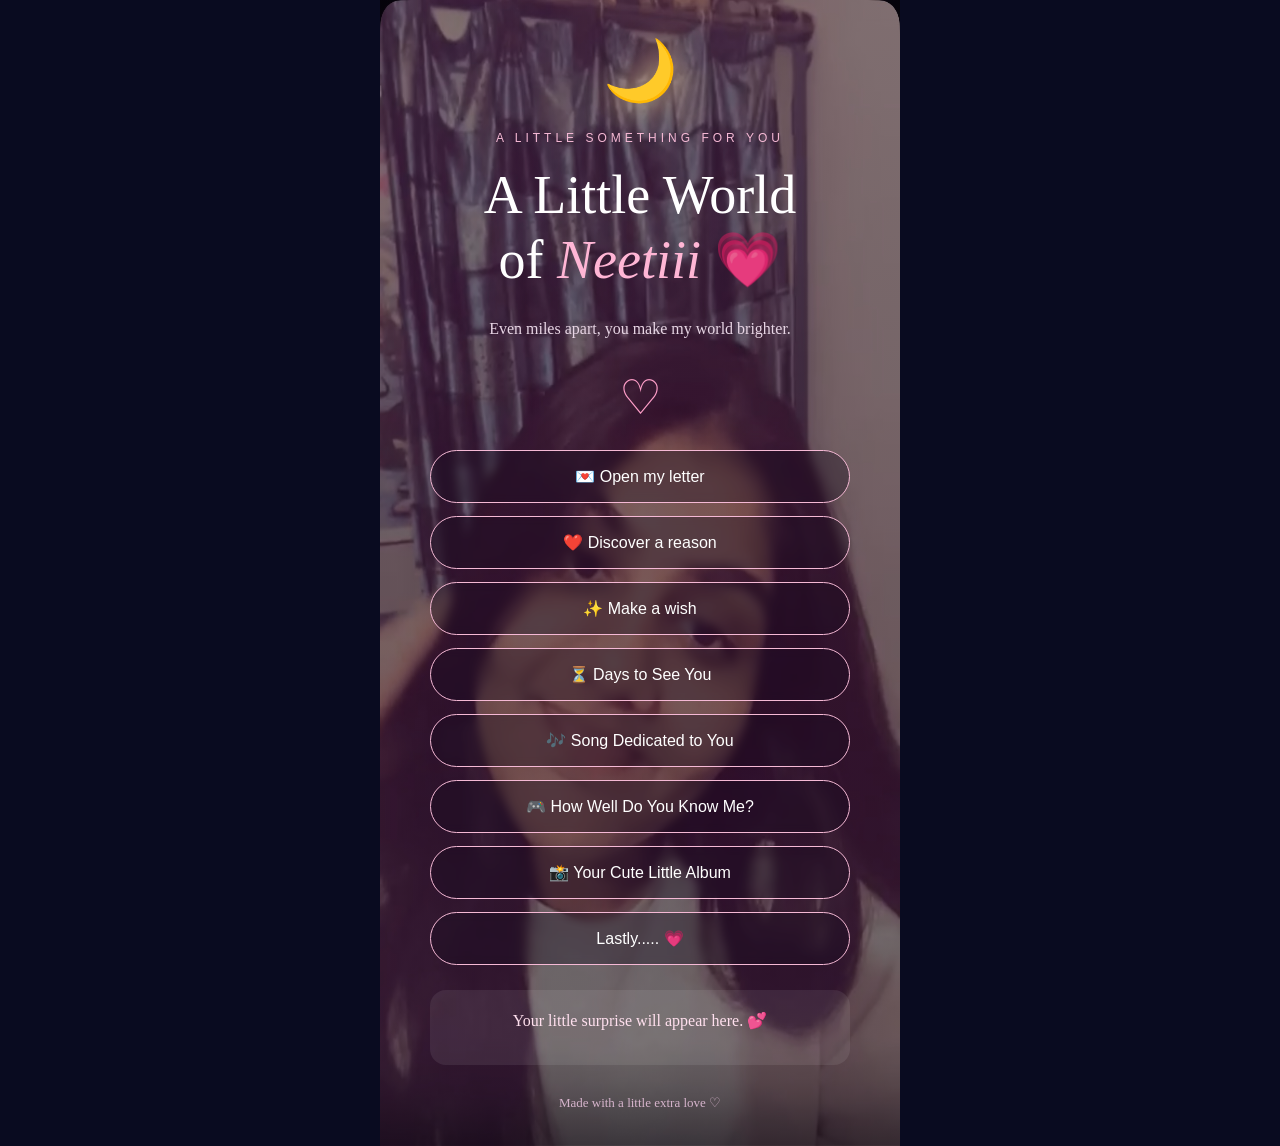
<file: index.html>
<!DOCTYPE html>
<html lang="en">
<head>
  <meta charset="UTF-8">
  <meta name="viewport" content="width=device-width, initial-scale=1.0">
  <title>A Little World of Neetiii ❤️</title>
  <link rel="stylesheet" href="style.css">
</head>

<body>
  <main class="container">
    <div class="moon">🌙</div>

    <p class="eyebrow">A LITTLE SOMETHING FOR YOU</p>

    <h1>A Little World<br>of <span>Neetiii</span> 💗</h1>

    <p class="subtitle">
      Even miles apart, you make my world brighter.
    </p>

    <div class="heart">♡</div>

    <section class="buttons">
      <button onclick="openLetter()">💌 Open my letter</button>
      <button onclick="discoverReason()">❤️ Discover a reason</button>
      <button onclick="tapStar()">✨ Make a wish</button>
      <button onclick="showCountdown()">⏳ Days to See You</button>
      <button onclick="showSongPlayer()">🎶 Song Dedicated to You</button>
      <button onclick="window.location.href='quiz.html'">
  🎮 How Well Do You Know Me?
</button>
      
<button onclick="window.location.href='album.html'">
  📸 Your Cute Little Album
</button>
      
<button onclick="window.location.href='lastly.html'">
  Lastly..... 💗
</button>


    </section>

    <div id="countdown" class="countdown" hidden></div>

    <div id="songPlayer" class="song-player" hidden>
      <div class="music-note">🎵</div>
      <h2>A Little Melody For You 💗</h2>
      <p>Goguuuu, aa song specially tara mate! 🥹❤️</p>

      <div class="music-controls">
        <button onclick="playSong()">▶ Play</button>
        <button onclick="pauseSong()">⏸ Pause</button>
      </div>

      <p id="songStatus">Tap Play to listen 💕</p>
    </div>

    <div id="message" class="message">
      Your little surprise will appear here. 💕
    </div>

    <p class="footer">Made with a little extra love ♡</p>
  </main>

  <audio id="dedicatedSong" preload="none">
    <source src="oursong.mp3" type="audio/mpeg">
  </audio>

  <script src="script.js"></script>
</body>
</html>
</file>
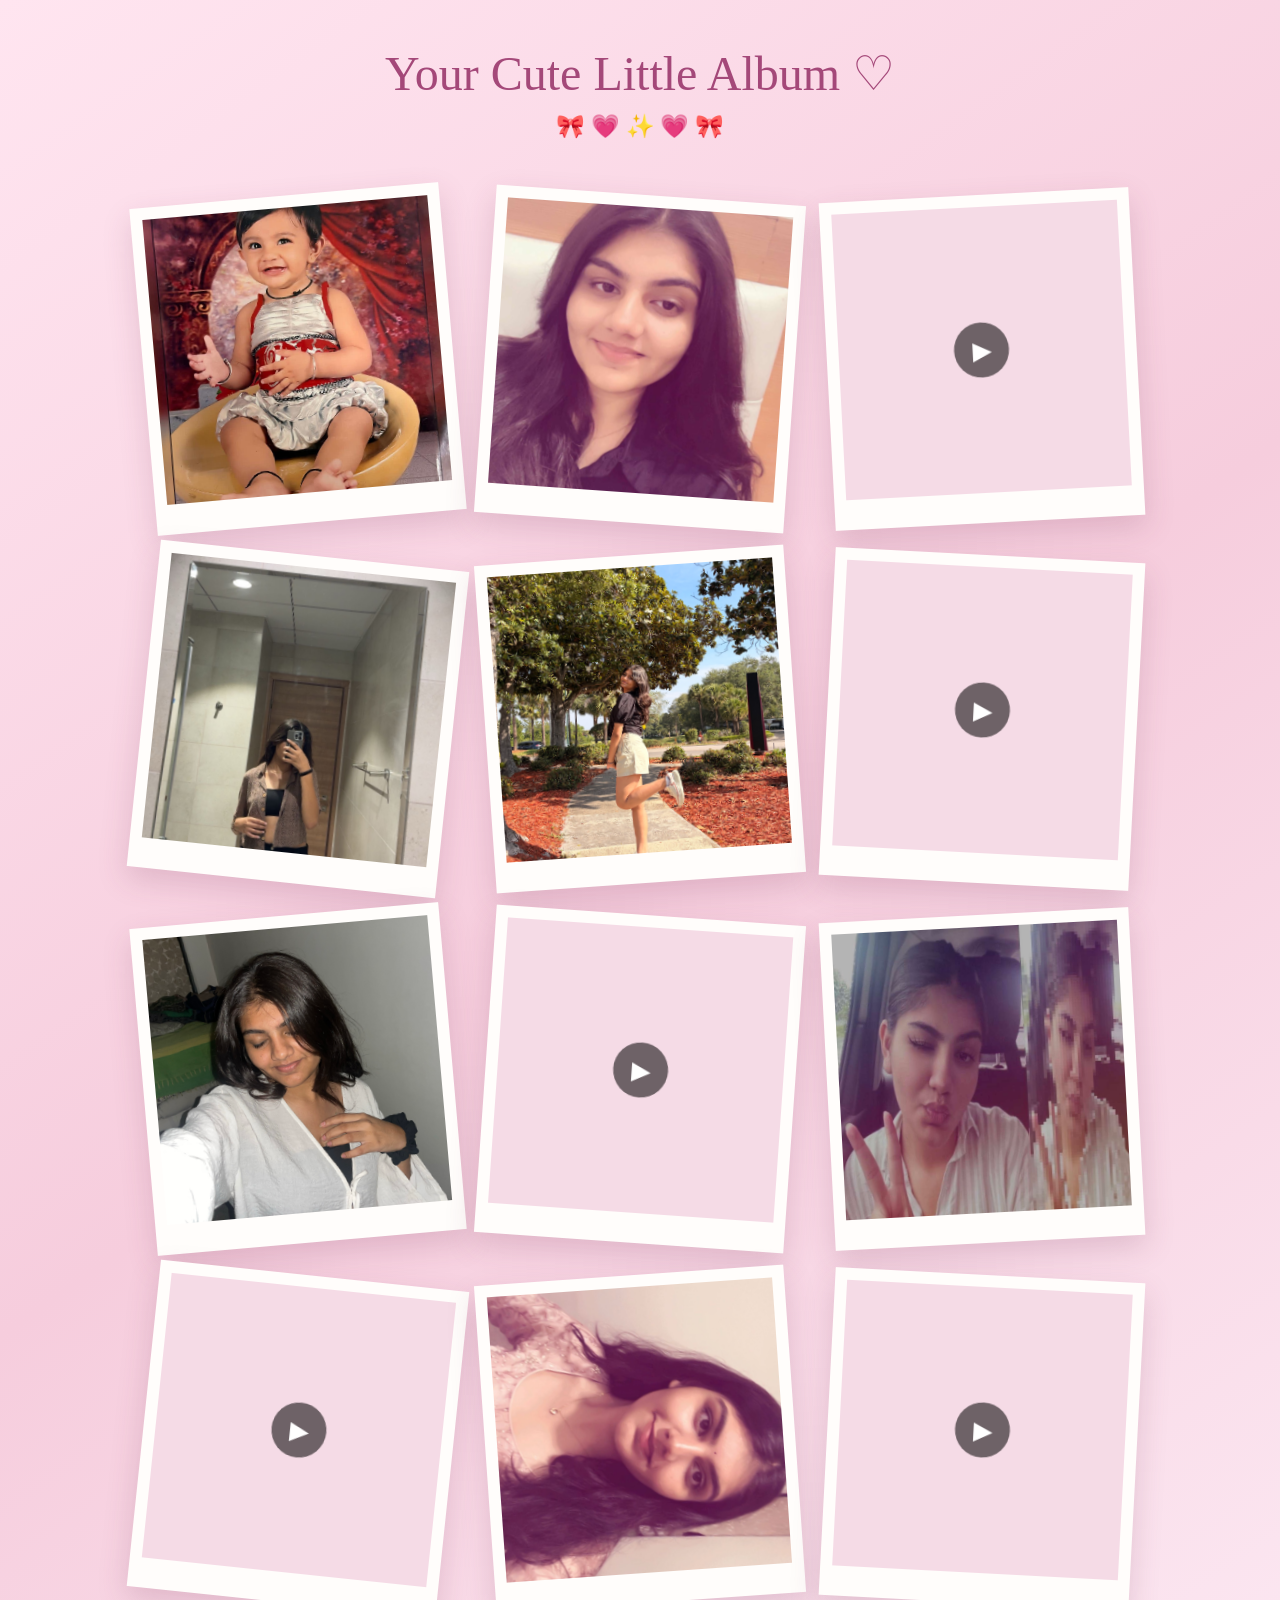
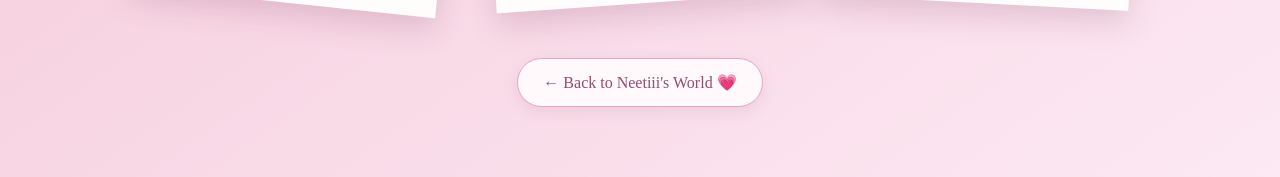
<file: album.html>
<!DOCTYPE html>
<html lang="en">
<head>
<meta charset="UTF-8">
<meta name="viewport" content="width=device-width, initial-scale=1.0">

<title>Your Cute Little Album ♡</title>

<style>
* {
  box-sizing: border-box;
}

body {
  margin: 0;
  min-height: 100vh;
  font-family: Georgia, serif;
  color: #914d72;
  background: linear-gradient(
    145deg,
    #ffe5f0,
    #f6cddd,
    #fce9f3
  );
  overflow-x: hidden;
}

/* FLOATING HEARTS */

.hearts {
  position: fixed;
  inset: 0;
  pointer-events: none;
  overflow: hidden;
  z-index: 0;
}

.heart {
  position: absolute;
  bottom: -50px;
  opacity: 0;
  animation: floatHeart 12s linear infinite;
}

@keyframes floatHeart {
  0% {
    transform: translateY(0) rotate(0deg);
    opacity: 0;
  }
  15%, 85% {
    opacity: 0.45;
  }
  100% {
    transform: translateY(-115vh) rotate(35deg);
    opacity: 0;
  }
}

/* MAIN PAGE */

.container {
  position: relative;
  z-index: 1;
  max-width: 1050px;
  margin: auto;
  padding: 45px 18px 70px;
  text-align: center;
}

h1 {
  font-size: clamp(30px, 7vw, 48px);
  font-weight: normal;
  color: #a44879;
  margin: 0 0 12px;
}

.decoration {
  font-size: 23px;
  margin-bottom: 35px;
}

/* ALBUM GRID */

.album {
  display: grid;
  grid-template-columns: repeat(3, 1fr);
  gap: 32px;
  padding: 20px 10px;
}

/* POLAROID FRAMES */

.polaroid {
  min-width: 0;
  padding: 12px 12px 30px;
  background: #fffdfb;
  border: 0;
  box-shadow: 0 12px 28px rgba(115,49,84,0.18);
  cursor: pointer;
  opacity: 0;
  transform: rotate(var(--rotation));
  animation: photoAppear 0.8s ease forwards;
  animation-delay: var(--delay);
  transition: translate 0.3s, box-shadow 0.3s;
}

.polaroid:hover {
  translate: 0 -9px;
  box-shadow: 0 20px 38px rgba(115,49,84,0.28);
}

.polaroid img,
.polaroid video {
  display: block;
  width: 100%;
  aspect-ratio: 1 / 1;
  object-fit: cover;
  background: #f5dbe6;
}

.polaroid video {
  pointer-events: none;
}

/* PHOTO ENTRANCE ANIMATION */

@keyframes photoAppear {
  from {
    opacity: 0;
    transform: translateY(55px)
      rotate(0deg) scale(0.85);
  }
  to {
    opacity: 1;
    transform: translateY(0)
      rotate(var(--rotation)) scale(1);
  }
}

/* VIDEO PLAY SYMBOL */

.video-frame {
  position: relative;
}

.play-icon {
  position: absolute;
  top: 50%;
  left: 50%;
  transform: translate(-50%, -50%);
  background: rgba(0,0,0,0.55);
  color: white;
  border-radius: 50%;
  width: 55px;
  height: 55px;
  display: flex;
  align-items: center;
  justify-content: center;
  font: 25px Arial, sans-serif;
  pointer-events: none;
}

/* FULLSCREEN VIEWER */

.viewer {
  position: fixed;
  inset: 0;
  z-index: 100;
  background: rgba(24,10,28,0.94);
  display: flex;
  align-items: center;
  justify-content: center;
  padding: 65px 15px 30px;
}

.viewer[hidden] {
  display: none !important;
}

.viewer img,
.viewer video {
  display: block;
  max-width: 100%;
  max-height: 80vh;
  object-fit: contain;
  border-radius: 10px;
}

.viewer video {
  width: min(100%, 850px);
}

.close-btn {
  position: absolute;
  top: 18px;
  right: 22px;
  width: 45px;
  height: 45px;
  border: none;
  border-radius: 50%;
  background: #f7a5cc;
  color: #39172d;
  font-size: 26px;
  cursor: pointer;
}

/* BACK TO HOME */

.back-btn {
  display: inline-block;
  margin-top: 35px;
  padding: 14px 25px;
  background: #fff9fc;
  border: 1px solid #e4a4c2;
  border-radius: 30px;
  color: #914d72;
  text-decoration: none;
  box-shadow: 0 5px 15px rgba(115,49,84,0.1);
}

/* MOBILE DESIGN */

@media (max-width: 700px) {
  .album {
    grid-template-columns: repeat(2, 1fr);
    gap: 19px;
  }
  .polaroid {
    padding: 8px 8px 22px;
  }
}

@media (max-width: 360px) {
  .album {
    gap: 12px;
    padding: 10px 2px;
  }
}

@media (prefers-reduced-motion: reduce) {
  .heart {
    display: none;
    animation: none;
  }
  .polaroid {
    opacity: 1;
    animation: none;
  }
}
</style>
</head>

<body>

<div class="hearts" id="hearts"></div>

<main class="container">

  <h1>Your Cute Little Album ♡</h1>

  <div class="decoration">🎀 💗 ✨ 💗 🎀</div>

  <section class="album" id="album"></section>

  <a href="index.html" class="back-btn">
    ← Back to Neetiii's World 💗
  </a>

</main>

<!-- PHOTO AND VIDEO VIEWER -->

<div id="viewer" class="viewer" hidden
     role="dialog" aria-modal="true"
     aria-label="Photo and video viewer">

  <button class="close-btn"
          onclick="closeViewer()"
          aria-label="Close viewer">
    ×
  </button>

  <div id="viewerContent"></div>

</div>

<script>

/* YOUR 7 PHOTOS + 5 VIDEOS */

const memories = [
  { type: "image", src: "image1.JPG" },
  { type: "image", src: "image2.JPG" },
  { type: "video", src: "video1.MOV" },
  { type: "image", src: "image3.JPG" },
  { type: "image", src: "image4.JPG" },
  { type: "video", src: "video2.MOV" },
  { type: "image", src: "image5.JPG" },
  { type: "video", src: "video3.MOV" },
  { type: "image", src: "image6.JPG" },
  { type: "video", src: "video4.MOV" },
  { type: "image", src: "image7.JPG" },
  { type: "video", src: "video5.MOV" }
];

const album = document.getElementById("album");
const viewer = document.getElementById("viewer");
const viewerContent =
  document.getElementById("viewerContent");

let previousFocus = null;

/* GENERATE POLAROID FRAMES */

memories.forEach((memory, index) => {

  const card = document.createElement("button");
  card.type = "button";
  card.className = "polaroid";

  const rotations = [-5, 4, -3, 6, -4, 3];

  card.style.setProperty(
    "--rotation",
    rotations[index % rotations.length] + "deg"
  );

  card.style.setProperty(
    "--delay",
    (index * 0.11) + "s"
  );

  card.setAttribute(
    "aria-label",
    `Open ${memory.type} ${index + 1}`
  );

  if (memory.type === "image") {

    const img = document.createElement("img");
    img.src = memory.src;
    img.alt = "Memory " + (index + 1);
    img.loading = "lazy";

    card.appendChild(img);

  } else {

    const frame = document.createElement("div");
    frame.className = "video-frame";

    const video = document.createElement("video");
    video.src = memory.src;
    video.preload = "metadata";
    video.muted = true;
    video.playsInline = true;

    const playIcon = document.createElement("div");
    playIcon.className = "play-icon";
    playIcon.textContent = "▶";

    frame.appendChild(video);
    frame.appendChild(playIcon);
    card.appendChild(frame);

  }

  card.addEventListener(
    "click",
    () => openViewer(memory)
  );

  album.appendChild(card);

});

/* OPEN A MEMORY */

function openViewer(memory) {

  previousFocus = document.activeElement;

  viewerContent.replaceChildren();

  if (memory.type === "image") {

    const img = document.createElement("img");
    img.src = memory.src;
    img.alt = "Enlarged memory";

    viewerContent.appendChild(img);

  } else {

    const video = document.createElement("video");
    video.src = memory.src;
    video.controls = true;
    video.playsInline = true;
    video.preload = "metadata";

    viewerContent.appendChild(video);

  }

  viewer.hidden = false;
  document.body.style.overflow = "hidden";

  viewer.querySelector(".close-btn").focus();
}

/* CLOSE THE VIEWER */

function closeViewer() {

  const video = viewerContent.querySelector("video");

  if (video) {
    video.pause();
  }

  viewerContent.replaceChildren();

  viewer.hidden = true;
  document.body.style.overflow = "";

  if (previousFocus) {
    previousFocus.focus();
  }
}

viewer.addEventListener("click", function(event) {
  if (event.target === viewer) {
    closeViewer();
  }
});

document.addEventListener("keydown", function(event) {
  if (event.key === "Escape" && !viewer.hidden) {
    closeViewer();
  }
});

/* CREATE FLOATING HEARTS */

const heartsContainer =
  document.getElementById("hearts");

const symbols = ["💗", "💕", "♡", "✨"];

for (let i = 0; i < 22; i++) {

  const heart = document.createElement("span");

  heart.className = "heart";

  heart.textContent =
    symbols[Math.floor(Math.random() * symbols.length)];

  heart.style.left = Math.random() * 100 + "%";

  heart.style.fontSize =
    (14 + Math.random() * 17) + "px";

  heart.style.animationDelay =
    -(Math.random() * 12) + "s";

  heart.style.animationDuration =
    (9 + Math.random() * 8) + "s";

  heartsContainer.appendChild(heart);
}

</script>

</body>
</html>
</file>
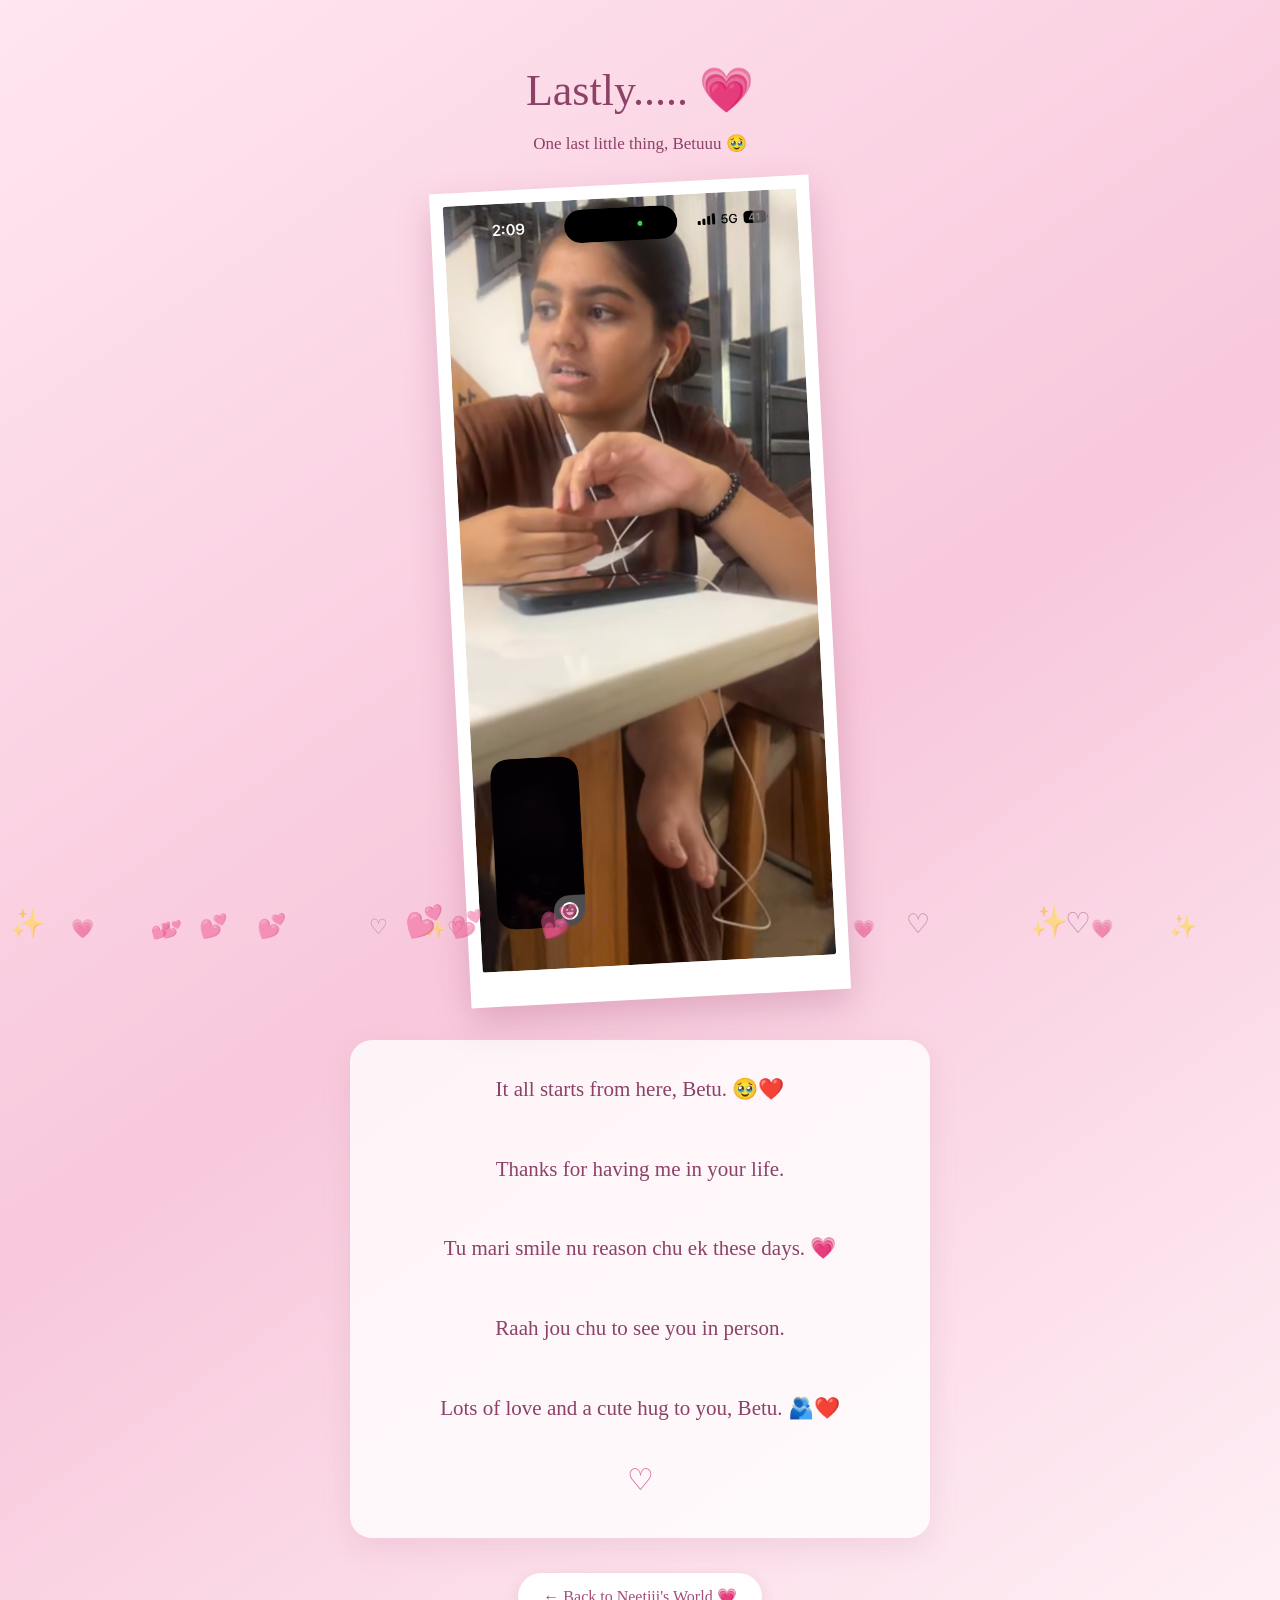
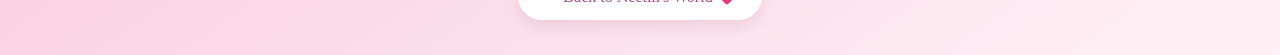
<file: lastly.html>
<!DOCTYPE html>
<html lang="en">
<head>
  <meta charset="UTF-8">
  <meta name="viewport" content="width=device-width, initial-scale=1.0">

  <title>Lastly..... 💗</title>

  <style>
    * {
      box-sizing: border-box;
    }

    body {
      margin: 0;
      min-height: 100vh;
      background: linear-gradient(
        145deg,
        #ffe6f0,
        #f8c8dc,
        #fff1f6
      );
      font-family: Georgia, serif;
      color: #8c4167;
      display: flex;
      justify-content: center;
      align-items: center;
      padding: 35px 18px;
      overflow-x: hidden;
    }

    .container {
      width: 100%;
      max-width: 580px;
      text-align: center;
      position: relative;
      z-index: 2;
      animation: appear 1.5s ease both;
    }

    h1 {
      font-size: clamp(30px, 7vw, 44px);
      font-weight: normal;
      margin-bottom: 10px;
    }

    .subtitle {
      font-size: 17px;
      margin-bottom: 30px;
    }

    /* SPECIAL PHOTO */

    .photo-frame {
      background: white;
      padding: 13px 13px 35px;
      box-shadow:
        0 15px 35px rgba(150, 60, 100, 0.25);
      transform: rotate(-3deg);
      margin: 0 auto 40px;
      max-width: 380px;
      animation: float 5s ease-in-out infinite;
    }

    .photo-frame img {
      width: 100%;
      height: auto;
      display: block;
      border-radius: 3px;
    }

    /* YOUR MESSAGE */

    .message {
      background: rgba(255, 255, 255, 0.8);
      padding: 30px 24px;
      border-radius: 22px;
      box-shadow:
        0 10px 30px rgba(160, 80, 120, 0.12);
      font-size: clamp(17px, 4.5vw, 21px);
      line-height: 1.9;
    }

    .message p {
      margin: 0;
    }

    .signature {
      margin-top: 22px;
      font-size: 30px;
      color: #d65d98;
    }

    /* BACK BUTTON */

    .back-btn {
      display: inline-block;
      margin-top: 35px;
      padding: 14px 25px;
      background: white;
      border-radius: 30px;
      color: #a64b7c;
      text-decoration: none;
      box-shadow:
        0 5px 15px rgba(115, 49, 84, 0.12);
      transition: transform 0.3s;
    }

    .back-btn:hover {
      transform: translateY(-4px);
    }

    /* FLOATING HEARTS */

    .heart {
      position: fixed;
      bottom: -40px;
      pointer-events: none;
      animation: rise linear infinite;
      opacity: 0.5;
      z-index: 1;
    }

    @keyframes rise {
      from {
        transform: translateY(0);
        opacity: 0;
      }

      20% {
        opacity: 0.5;
      }

      to {
        transform: translateY(-115vh);
        opacity: 0;
      }
    }

    /* PAGE ANIMATION */

    @keyframes appear {
      from {
        opacity: 0;
        transform: translateY(35px);
      }

      to {
        opacity: 1;
        transform: translateY(0);
      }
    }

    /* FLOATING PHOTO */

    @keyframes float {
      0%, 100% {
        transform: rotate(-3deg) translateY(0);
      }

      50% {
        transform: rotate(-2deg) translateY(-10px);
      }
    }

    @media (prefers-reduced-motion: reduce) {
      .container,
      .photo-frame,
      .heart {
        animation: none;
      }
    }
  </style>
</head>

<body>

  <main class="container">

    <h1>Lastly..... 💗</h1>

    <p class="subtitle">
      One last little thing, Betuuu 🥹
    </p>

    <!-- YOUR SPECIAL PHOTO -->

    <div class="photo-frame">

      <img
        src="lastphoto.PNG"
        alt="Our special memory"
      >

    </div>

    <!-- YOUR SPECIAL MESSAGE -->

    <div class="message">

      <p>
        It all starts from here, Betu. 🥹❤️

        <br><br>

        Thanks for having me in your life.

        <br><br>

        Tu mari smile nu reason chu ek
        these days. 💗

        <br><br>

        Raah jou chu to see you in person.

        <br><br>

        Lots of love and a cute hug
        to you, Betu. 🫂❤️
      </p>

      <div class="signature">
        ♡
      </div>

    </div>

    <!-- RETURN TO HOME -->

    <a href="index.html" class="back-btn">
      ← Back to Neetiii's World 💗
    </a>

  </main>

  <script>

    const symbols = ["💗", "💕", "♡", "✨"];

    for (let i = 0; i < 20; i++) {

      const heart = document.createElement("span");

      heart.className = "heart";

      heart.textContent =
        symbols[
          Math.floor(Math.random() * symbols.length)
        ];

      heart.style.left =
        Math.random() * 100 + "%";

      heart.style.fontSize =
        (15 + Math.random() * 18) + "px";

      heart.style.animationDuration =
        (8 + Math.random() * 8) + "s";

      heart.style.animationDelay =
        -(Math.random() * 12) + "s";

      document.body.appendChild(heart);

    }

  </script>

</body>
</html>
</file>
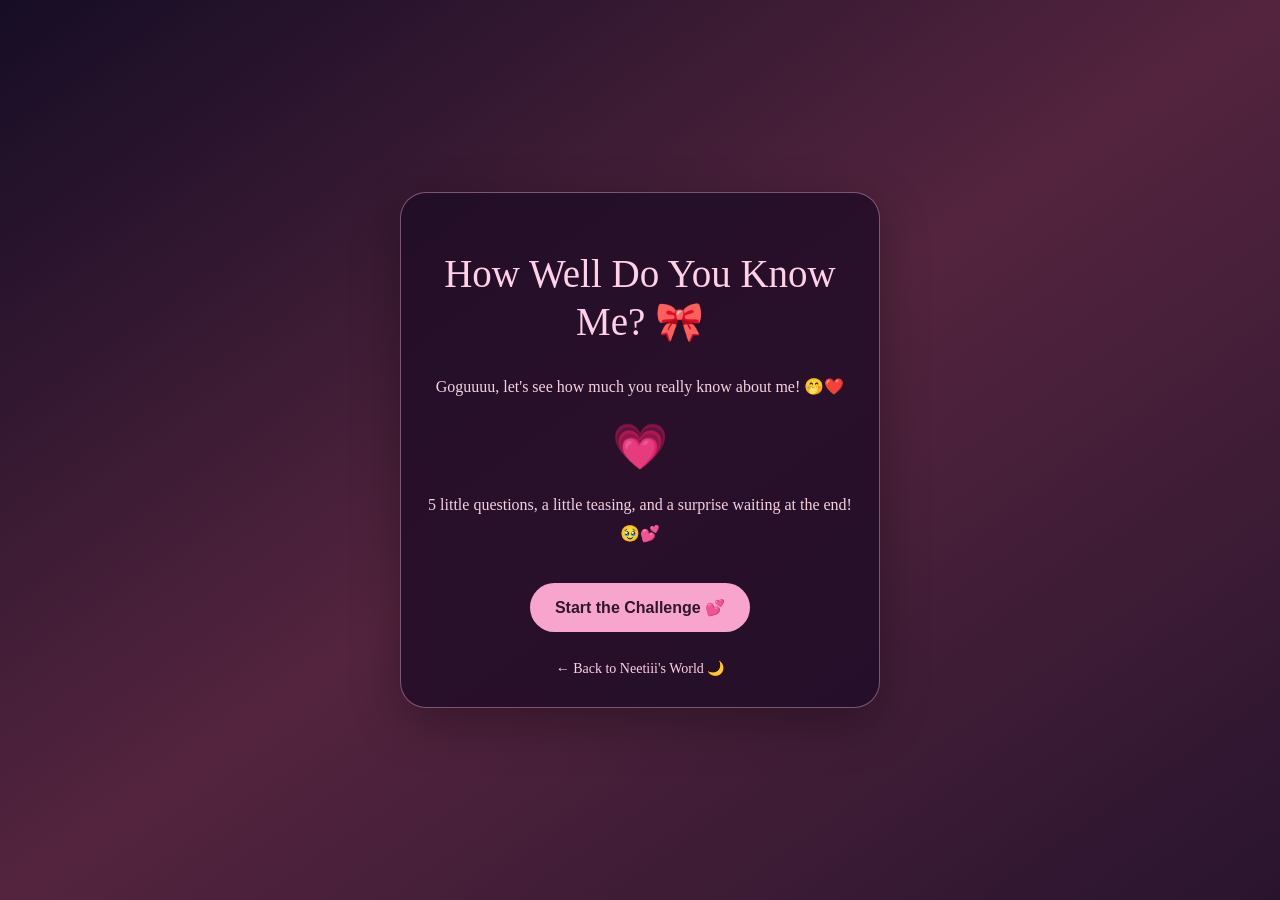
<file: quiz.html>
<!DOCTYPE html>
<html lang="en">
<head>
<meta charset="UTF-8">
<meta name="viewport" content="width=device-width, initial-scale=1.0">

<title>How Well Do You Know Me? ❤️</title>

<style>
* {
  box-sizing: border-box;
}

body {
  margin: 0;
  min-height: 100vh;
  padding: 25px 15px;
  display: flex;
  justify-content: center;
  align-items: center;
  font-family: Georgia, serif;
  color: white;
  background: linear-gradient(
    145deg,
    #160d25,
    #54243e,
    #29142e
  );
}

.quiz-card {
  width: 100%;
  max-width: 480px;
  padding: 30px 22px;
  text-align: center;
  background: rgba(30, 12, 38, 0.8);
  border: 1px solid rgba(255, 192, 223, 0.4);
  border-radius: 26px;
  box-shadow: 0 15px 50px rgba(0,0,0,0.3);
}

h1 {
  font-size: clamp(29px, 8vw, 39px);
  line-height: 1.25;
  font-weight: normal;
  color: #ffd0e7;
}

h2 {
  font-size: 23px;
  line-height: 1.5;
  font-weight: normal;
  color: #ffe0ee;
}

.subtitle {
  color: #f5d1e2;
  line-height: 1.8;
}

.heart {
  font-size: 45px;
  margin: 18px 0;
  animation: heartbeat 1.5s infinite;
}

@keyframes heartbeat {
  0%, 100% { transform: scale(1); }
  50% { transform: scale(1.18); }
}

.question-count {
  color: #ffbadb;
  font: 12px Arial, sans-serif;
  letter-spacing: 2px;
}

.progress {
  width: 100%;
  height: 8px;
  margin: 22px 0;
  background: rgba(255,255,255,0.15);
  border-radius: 20px;
  overflow: hidden;
}

.progress-fill {
  height: 100%;
  width: 0%;
  background: #ff9bc9;
  transition: width 0.35s;
}

.option {
  width: 100%;
  padding: 16px;
  margin: 10px 0;
  border: 1px solid #c88aac;
  border-radius: 17px;
  background: rgba(255,255,255,0.07);
  color: white;
  font-size: 16px;
  cursor: pointer;
  transition: 0.25s;
}

.option:hover {
  background: rgba(255,155,201,0.22);
}

.option.selected {
  background: rgba(255,155,201,0.4);
  border: 2px solid #ffd0e7;
}

.option:disabled {
  cursor: default;
}

.main-btn {
  margin-top: 18px;
  padding: 15px 25px;
  border: none;
  border-radius: 30px;
  background: #f7a5cc;
  color: #30152d;
  font-size: 16px;
  font-weight: bold;
  cursor: pointer;
}

.main-btn:disabled {
  opacity: 0.4;
  cursor: not-allowed;
}

.feedback {
  min-height: 30px;
  color: #ffd4e6;
  line-height: 1.6;
}

.score {
  font-size: 60px;
  color: #ffb5d6;
  margin: 20px 0;
}

.hidden {
  display: none !important;
}

.back-link {
  display: inline-block;
  margin-top: 28px;
  color: #ffd0e7;
  text-decoration: none;
  font-size: 14px;
}

.sparkle {
  position: fixed;
  pointer-events: none;
  z-index: 100;
  animation: floatUp 3s ease-out forwards;
}

@keyframes floatUp {
  0% {
    opacity: 1;
    transform: translateY(0) scale(0.5);
  }
  100% {
    opacity: 0;
    transform: translateY(-180px) scale(1.5);
  }
}

@media (max-width: 480px) {
  .quiz-card {
    padding: 25px 17px;
  }
}
</style>
</head>

<body>

<main class="quiz-card">

  <h1>How Well Do You Know Me? 🎀</h1>

  <p class="subtitle">
    Goguuuu, let's see how much you really know
    about me! 🤭❤️
  </p>

  <div class="heart">💗</div>

  <!-- START SCREEN -->

  <section id="intro">
    <p class="subtitle">
      5 little questions, a little teasing,
      and a surprise waiting at the end! 🥹💕
    </p>

    <button class="main-btn" onclick="startQuiz()">
      Start the Challenge 💕
    </button>
  </section>

  <!-- QUESTIONS -->

  <section id="quiz" class="hidden">

    <p id="questionCount" class="question-count"></p>

    <div class="progress">
      <div id="progressFill" class="progress-fill"></div>
    </div>

    <h2 id="questionText"></h2>

    <div id="answers"></div>

    <p id="feedback" class="feedback"></p>

    <button
      id="nextButton"
      class="main-btn"
      onclick="nextQuestion()"
      disabled
    >
      Next Question 💗
    </button>

  </section>

  <!-- FINAL RESULTS -->

  <section id="results" class="hidden">

    <h2>Quiz Complete! 🥹❤️</h2>

    <div id="finalScore" class="score"></div>

    <p id="resultMessage" class="subtitle"></p>

    <button class="main-btn" onclick="restartQuiz()">
      Play Again 🔁
    </button>

  </section>

  <a href="index.html" class="back-link">
    ← Back to Neetiii's World 🌙
  </a>

</main>

<script>

/* YOUR FIVE PERSONALIZED QUESTIONS */

const questions = [

  {
    question: "What is the most fav thing I liked about you? 🥹",
    options: [
      "You❤️",
      "Tu❤️",
      "You only❤️",
      "khaliii n khaliii tu❤️"
    ],
    correct: 3,
    reaction: "Yessss! Khaliii n khaliii tuuu! 🥹❤️"
  },

  {
    question: "What's my favourite thing to call you? 🤭",
    options: [
      "Neetiii",
      "Goguuuu",
      "Cutuuu",
      "Betuuu"
    ],
    correct: 3,
    reaction: "Betuuuuuu! Hehehe, you know me! 😭💗"
  },

  {
    question: "If we could teleport anywhere right now, where would we will go? ✨",
    options: [
      "switzerland...",
      "ahmedabad....",
      "aapda lagan ma",
      "las vegass"
    ],
    correct: 2,
    reaction: "Aapda lagan maaaaa! 😭❤️💍"
  },

  {
    question: "What do I do when I miss you? 🌙",
    options: [
      "Listen to music 🎶",
      "Look at your photos 💬",
      "Wait for your message 🥹",
      "All of these 💗"
    ],
    correct: 1,
    reaction: "Tara photos jovu ne smile karvu! 🥹💕"
  },

  {
    question: "What's one thing I want to do when we finally meet? ❤️",
    options: [
      "Badhu j 🤭",
      "Give you a big hug 🫂",
      "Take cute pictures 📸",
      "Spend the whole day together 💕"
    ],
    correct: 0,
    reaction: "Badhuuu j! Ek pan moment waste nai karvi! 😭❤️"
  }

];

let currentQuestion = 0;
let score = 0;
let answered = false;

function startQuiz() {
  currentQuestion = 0;
  score = 0;

  document.getElementById("intro").classList.add("hidden");
  document.getElementById("results").classList.add("hidden");
  document.getElementById("quiz").classList.remove("hidden");

  showQuestion();
}

function showQuestion() {
  answered = false;

  const q = questions[currentQuestion];

  document.getElementById("questionCount").textContent =
    `QUESTION ${currentQuestion + 1} OF ${questions.length}`;

  document.getElementById("progressFill").style.width =
    `${((currentQuestion + 1) / questions.length) * 100}%`;

  document.getElementById("questionText").textContent =
    q.question;

  document.getElementById("feedback").textContent = "";

  const next = document.getElementById("nextButton");

  next.disabled = true;

  next.textContent =
    currentQuestion === questions.length - 1
      ? "See My Results 💕"
      : "Next Question 💗";

  const answers = document.getElementById("answers");

  answers.innerHTML = "";

  q.options.forEach((option, index) => {

    const button = document.createElement("button");

    button.className = "option";
    button.textContent = option;

    button.onclick = () => selectAnswer(index);

    answers.appendChild(button);

  });
}

function selectAnswer(index) {
  if (answered) return;

  answered = true;

  const q = questions[currentQuestion];

  const buttons = document.querySelectorAll(".option");

  buttons.forEach(button => button.disabled = true);

  buttons[index].classList.add("selected");

  if (index === q.correct) {

    score++;

    document.getElementById("feedback").textContent =
      q.reaction;

    launchHearts();

  } else {

    document.getElementById("feedback").textContent =
      "Awww Betuuu, aa answer khoto che! 😭💗";

  }

  document.getElementById("nextButton").disabled = false;
}

function nextQuestion() {

  currentQuestion++;

  if (currentQuestion < questions.length) {
    showQuestion();
  } else {
    showResults();
  }

}

function showResults() {

  document.getElementById("quiz").classList.add("hidden");
  document.getElementById("results").classList.remove("hidden");

  document.getElementById("finalScore").textContent =
    `${score} / ${questions.length}`;

  let message = "";

  if (score === 5) {

    message =
      "5/5?! Betuuuu, you know me better than anyone! 🥹❤️ " +
      "But you know what? You already won my heart " +
      "long before this quiz. 💗";

    launchHearts();

  } else if (score >= 3) {

    message =
      "Hehehe Betuuu! 🤭💕 " +
      "You know quite a lot about me. " +
      "But I still have so many little things to tell you! ❤️";

  } else {

    message =
      "Areee Betuuu! 😭❤️ " +
      "Looks like we need more late-night conversations! " +
      "But don't worry, you're still my favourite person. 💗";

  }

  document.getElementById("resultMessage").textContent =
    message;

}

function restartQuiz() {
  startQuiz();
}

/* FLOATING HEARTS */

function launchHearts() {

  const hearts = ["❤️", "💗", "💕", "💖", "✨"];

  for (let i = 0; i < 35; i++) {

    const heart = document.createElement("span");

    heart.className = "sparkle";

    heart.textContent =
      hearts[Math.floor(Math.random() * hearts.length)];

    heart.style.left = Math.random() * 100 + "vw";
    heart.style.top = (65 + Math.random() * 30) + "vh";
    heart.style.fontSize = (15 + Math.random() * 20) + "px";
    heart.style.animationDelay = Math.random() * 0.8 + "s";

    document.body.appendChild(heart);

    setTimeout(() => heart.remove(), 4000);

  }

}

</script>

</body>
</html>
</file>
<file: style.css>
/* NEETIII'S LITTLE WORLD 💗 */

* {
  margin: 0;
  padding: 0;
  box-sizing: border-box;
}

body {
  min-height: 100vh;
  font-family: Georgia, serif;
  color: white;
  background: #090b20;
  overflow-x: hidden;
}

.container {
  width: min(100%, 520px);
  min-height: 100vh;
  margin: 0 auto;
  padding: 35px 20px;

  background:
    linear-gradient(
      rgba(10, 5, 20, 0.50),
      rgba(10, 5, 20, 0.60)
    ),
    url("neetibg.jpg");

  background-size: 100% 100%;
  background-position: center;
  background-repeat: no-repeat;

  display: flex;
  flex-direction: column;
  justify-content: center;
  align-items: center;
  text-align: center;
}

.moon {
  font-size: 60px;
  margin-bottom: 25px;
  filter: drop-shadow(0 0 18px #ffe5a8);
}

.eyebrow {
  color: #f5b9d5;
  font: 12px Arial, sans-serif;
  letter-spacing: 4px;
  margin-bottom: 18px;
}

h1 {
  font-size: clamp(36px, 10vw, 54px);
  line-height: 1.2;
  font-weight: normal;
}

h1 span {
  color: #ffb6d5;
  font-style: italic;
}

.subtitle {
  max-width: 330px;
  color: #e7d5e4;
  line-height: 1.7;
  margin: 22px 0;
}

.heart {
  color: #ff9fc9;
  font-size: 48px;
  margin: 5px 0 25px;
  animation: heartbeat 1.5s infinite;
}

.buttons {
  width: 100%;
  max-width: 420px;
  display: flex;
  flex-direction: column;
  gap: 13px;
}

button {
  width: 100%;
  padding: 16px;
  border: 1px solid #f5b9d5;
  border-radius: 30px;
  background: rgba(20, 10, 30, 0.35);
  backdrop-filter: blur(4px);
  color: white;
  font-size: 16px;
  cursor: pointer;
  transition: 0.25s;
}

button:hover {
  background: #c45b91;
  transform: scale(1.02);
}

.message {
  min-height: 75px;
  width: 100%;
  max-width: 420px;
  margin-top: 25px;
  padding: 18px;
  border-radius: 16px;
  background: rgba(255, 255, 255, 0.08);
  color: #ffe0ee;
  line-height: 1.6;
}

.footer {
  margin-top: 30px;
  color: #d6b4cc;
  font-size: 13px;
}

@keyframes heartbeat {
  0%, 100% {
    transform: scale(1);
  }

  50% {
    transform: scale(1.15);
  }
}

/* COUNTDOWN */

.countdown[hidden],
.song-player[hidden] {
  display: none !important;
}

.countdown {
  width: 100%;
  margin-top: 20px;
  padding: 18px 12px;
  background: rgba(30, 10, 35, 0.65);
  border-radius: 20px;
  backdrop-filter: blur(8px);
  text-align: center;
}

.countdown h2 {
  color: #ffc4df;
  font-size: 22px;
  margin-bottom: 12px;
}

.countdown p {
  color: #ffe1ed;
  line-height: 1.5;
}

.date-options {
  display: flex;
  flex-direction: column;
  gap: 12px;
  margin-top: 18px;
}

.date-choice {
  display: flex;
  flex-direction: column;
  align-items: center;
  gap: 8px;
  width: 100%;
  padding: 15px;
  background: rgba(255, 155, 200, 0.20);
  border: 1px solid #ffc0df;
  border-radius: 18px;
  color: white;
  cursor: pointer;
}

.date-timer {
  font-size: 15px;
  font-weight: bold;
  color: #ffe0ee;
}

.selected-date {
  background: rgba(255, 105, 180, 0.5) !important;
  border: 2px solid #ffd4e6;
  box-shadow: 0 0 18px rgba(255, 105, 180, 0.5);
}

/* SPARKLES */

.sparkle-layer {
  position: fixed;
  inset: 0;
  z-index: 9999;
  pointer-events: none;
  overflow: hidden;
}

.sparkle-particle {
  position: absolute;
  display: block;
  opacity: 0;
  animation: sparkleBurst 3s ease-out forwards;
}

@keyframes sparkleBurst {
  0% {
    opacity: 0;
    transform: translateY(30px) scale(0.2) rotate(0deg);
  }

  25% {
    opacity: 1;
    transform: translateY(-30px) scale(1.3) rotate(90deg);
  }

  70% {
    opacity: 1;
    transform: translateY(-100px) scale(1) rotate(180deg);
  }

  100% {
    opacity: 0;
    transform: translateY(-180px) scale(0.3) rotate(360deg);
  }
}

/* MUSIC PLAYER */

.song-player {
  width: 100%;
  max-width: 420px;
  margin-top: 20px;
  padding: 22px 15px;
  border-radius: 20px;
  background: rgba(30, 10, 35, 0.75);
  backdrop-filter: blur(8px);
  text-align: center;
}

.music-note {
  font-size: 35px;
  margin-bottom: 10px;
}

.song-player h2 {
  color: #ffc4df;
  font-size: 22px;
  margin-bottom: 12px;
}

.song-player p {
  color: #ffe1ed;
  font-size: 14px;
  line-height: 1.6;
  margin-bottom: 15px;
}

.music-controls {
  display: flex;
  gap: 12px;
  margin: 15px 0;
}

.music-controls button {
  flex: 1;
  padding: 13px 8px;
  background: rgba(255, 155, 200, 0.25);
  border: 1px solid #ffc4df;
  border-radius: 25px;
  color: white;
}

#songStatus {
  font-size: 13px;
  color: #ffd4e6;
}

/* MOBILE */

@media (max-width: 480px) {
  .container {
    padding: 25px 20px;
  }

  .moon {
    font-size: 48px;
    margin-bottom: 15px;
  }

  .buttons {
    gap: 10px;
  }

  .buttons button {
    padding: 13px;
    font-size: 15px;
  }
}
</file>
